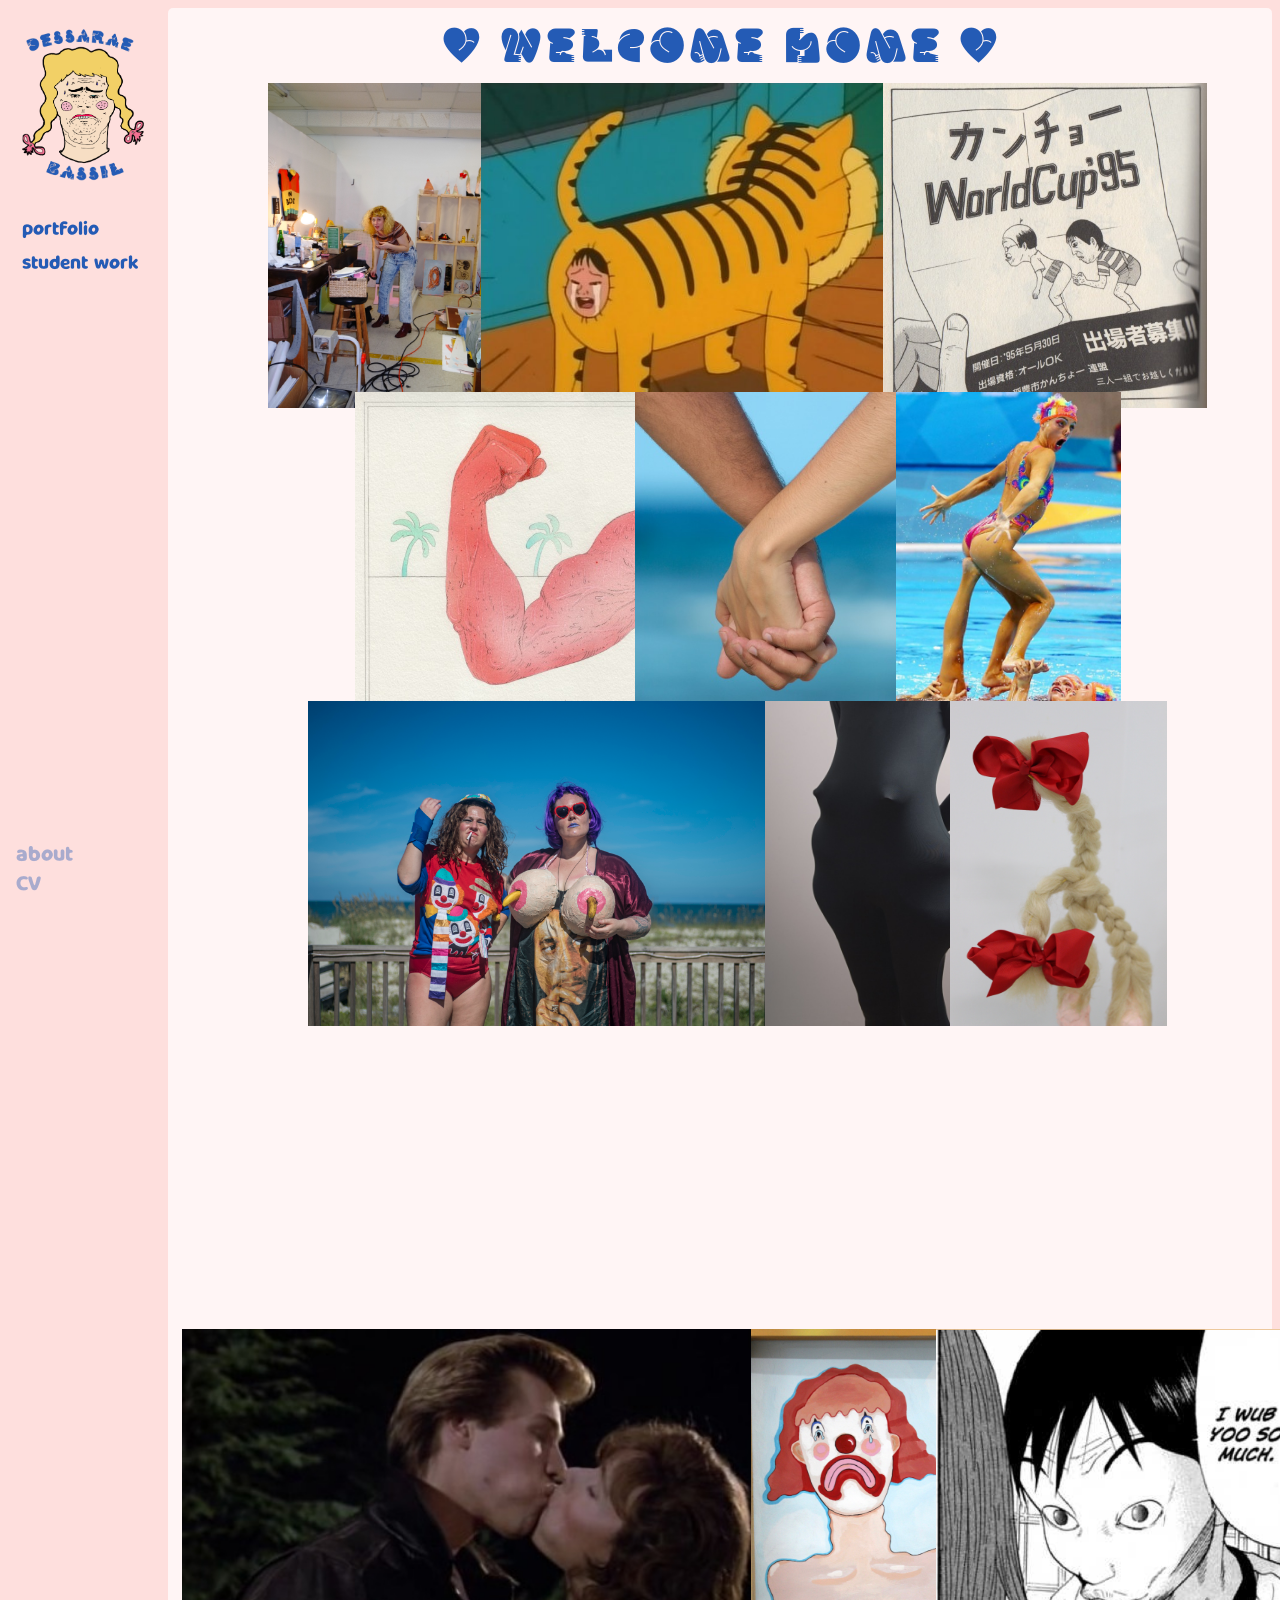
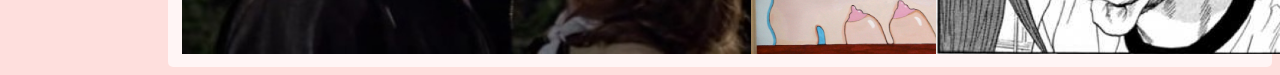
<file: index.html>
<!DOCTYPE html>
<html>
  <head>

      
      <title>Dessarae Bassil</title>
      
      <!--Favicon!-->
      <link rel="apple-touch-icon" sizes="180x180" href="favicon/apple-touch-icon.png">
      <link rel="icon" type="image/png" sizes="32x32" href="favicon/favicon-32x32.png">
      <link rel="icon" type="image/png" sizes="16x16" href="favicon/favicon-16x16.png">
      <link rel="manifest" href="favicon/site.webmanifest">
      
      <!--CSS 4 style 😎-->
      <link rel="stylesheet" href="style.css">
      
      <script src="http://code.jquery.com/jquery-1.9.1.js"></script>
      <script type='text/javascript' src='imgfull.js'></script>
      
  </head>
  <body>      
      


<!-- Side navigation -->
<div class="sidenav">
    <a href="https://desbassil.github.io/imnothungryanymoreIMGONNALIVE/"><img class="logo" src="images/deslogo.png"></a>
    <br>

    <a href="https://drive.google.com/drive/folders/1gKyrLDN_rhjqAeA60hhjHjp_40tUdDio?usp=share_link" target="_blank">portfolio</a>
    <a href="https://drive.google.com/drive/folders/1v84iVUXpXrWi0jJuYFeFX-sxOpY9Ii22?usp=share_link" target="_blank">student work</a>
    
    
    
        <div class="navfooter">
            <div class="about"><a href="about.html">about</a>
                <br><a href="https://drive.google.com/drive/folders/1U5FYYluUemfCTax7ciSStBxe0zQ8QB4K?usp=share_link" target="_blank">CV</a></div>
                
            
        
        </div>
</div>

<!-- Page content -->
<div class="main">
    
    <h1 class="catHome"><3 welcome home <3</h1>
    
  <div class="imageContainerCentered"> 
      
      
      
       <img class="homeimg" src="images/home/R0015004%20(1).JPG">
      <img class="homeimg" src="images/home/tumblr_lq93u5k0Cx1qg7jcvo1_500.jpg">
      <img class="homeimg" src="images/home/tumblr_lmjs33fVsa1qabyyyo1_500.jpg">
      <img class="homeimg" src="images/home/tumblr_lp0d3kCAq31r0rohfo1_500.jpg">
      
      <img class="homeimg" src="images/home/tumblr_m3zydkQTLa1qg7jcvo1_500.jpg">
      <img class="homeimg" src="images/home/tumblr_n7h5kkMhkf1qg7jcvo1_500.jpg">
      <img class="homeimg" src="images/home/KGP1767.jpg">
      <img class="homeimg" src="images/home/tumblr_n801fhb5HI1qcz8zio1_500.jpg">
      <img class="homeimg" src="images/home/IMG_0364.jpg">
      
      <iframe width="560" height="315" src="https://www.youtube.com/embed/uZ5VNXIiv1c?autoplay=1&mute=1&loop=1&modestbranding=1&autohide=1&showinfo=0" frameborder="0" allow="accelerometer; autoplay; clipboard-write; encrypted-media; gyroscope; picture-in-picture" allowfullscreen></iframe>
      
      <img class="homeimg" src="images/home/tumblr_muvx2hEpKQ1qg7jcvo1_500.jpg">
      <img class="homeimg" src="images/home/IMG_0367.jpg">
      <img class="homeimg" src="images/home/tumblr_msxajduQo61qg7jcvo1_500.png">
      
      
    </div>
    <p class="title"> <br></p>

    
    
</div>
        </body>
    
    
    
</html>
</file>
<file: style.css>
body {
    background-color: #fedfdd;
}

img{
    user-select: none;
    user-drag: none;
    -moz-user-select: none;
    -webkit-user-drag: none;
    -webkit-user-select: none;
    -ms-user-select: none; 
}

/* The sidebar menu */
.sidenav {
  height: 100%; /* Full-height: remove this if you want "auto" height */
  width: 160px; /* Set the width of the sidebar */
  position: fixed; /* Fixed Sidebar (stay in place on scroll) */
  z-index: 1; /* Stay on top */
  top: 0; /* Stay at the top */
  left: 0;
  background-color: #fedfdd; /* soft pink */
  overflow-x: hidden; /* Disable horizontal scroll */
  padding-top: 20px;
}

.navSpacer {
    font-family: "milkyNiceCLean";
    color: #245BB5;
    margin-top: 0px;
    margin-bottom: 0px;
    padding: 6px 16px 6px 22px;
}

.logo {
    width: 100%;
}

/* The navigation menu links */
.sidenav a {
  padding: 6px 16px 6px 22px;
  text-decoration: none;
  font-size: 18px;
  color: #245BB5;
  display: block;
    font-family: "milkyNiceClean"
}

/* When you mouse over the navigation links, change their color */
.sidenav a:hover {
  color: #F2D066;
}

/* Style page content */
.main {
  margin-left: 160px; /* Same as the width of the sidebar */
  padding: 10px 10px;
    background-color: #FFF5F5;
    border-radius: 5px;
    
}

/* On smaller screens, where height is less than 450px, change the style of the sidebar (less padding and a smaller font size) */
@media screen and (max-height: 450px) {
  .sidenav {padding-top: 15px;}
  .sidenav a {font-size: 18px;}
    .cat {font-size: 20px;}
}
.catHome {font-size: 20px;}
}


.imageContainer {
    margin-top: 15px;
}

.imageContainerCentered {
    margin-top: 15px;
    text-align: center;
}

/* INACTIVE -- makes image bigger on hover
.imageContainer > img:hover {
  width: 40%;
    min-width: 400px;
    max-width: 600px;
}
*/




/* fonts */

@font-face {
    font-family: "typefessePleine";
    src: url("fonts/Typefesse_Pleine.woff");
}

@font-face {
    font-family: "typefesseClaire";
    src: url("fonts/Typefesse_Claire-Obscure.woff");
}

@font-face {
    font-family: "typefesseClaire";
    src: url("fonts/Typefesse_Claire-Obscure.woff");
}

@font-face {
    font-family: "milkyNice";
    src: url("fonts/MilkyNice.otf");
}

@font-face {
    font-family: "milkyNiceClean";
    src: url("fonts/MilkyNice-Clean.otf");
}

@font-face {
    font-family: "comicsans";
    src: url("fonts/comicbd.ttf");
}


/*Category header styling*/
.cat {
    font-family: "typefessePleine";
    font-weight: 1;
    font-size: 50px;
    margin-top: -5px;
    margin-bottom: -5px;
    color: #245BB5;
}

.catHome{
    font-family: "typefessePleine";
    font-weight: 1;
    font-size: 50px;
    margin-top: -5px;
    margin-bottom: -5px;
    color: #245BB5;
    text-align: center;
}

.title {
    font-family: "milkyNiceClean";
    color: #245BB5;
    font-weight: 100;
    margin-top: 0px;

    margin-bottom: 0px;
    border-radius: 0px 0px 5px 5px;
}

.title a{
    color: #245BB5;
    opacity: 50%;
    text-decoration: none;
}

.title a:hover{
    color: #F2D066;
    opacity: 100%;
}

.medium {
    font-family: "milkyNiceClean";
    color: #245BB5;
    font-size: 12px;
    opacity: 50%;
    font-weight: 100;
    margin-top: 0px;
    padding-bottom: 5px;
    margin-bottom: 0px;
    border-radius: 0px 0px 5px 5px;
}

.borderSpacer {
  height: 5px;
  width: 100%;
  background-color: #fedfdd;
    border-radius: 15px
}

.navfooter {
    position: fixed;
    width: 160px;
    bottom: 10px;
    font-size: 9px;
    font-family: "milkyNiceClean";
    color: #D179AF;
    opacity: 55%;
    padding: 6px 16px 6px 16px;
}

.navfooter a{
    color: #7166D1;
    opacity:70%;
    padding: 0px;
    font-size: 9px;
    display: inline;
}

.navfooter a:hover{
    color: #7166D1;
    opacity: 100%;
}

.desCopy{
    font-size: 12px;
    display: inline;
}

.about{
    margin-bottom: -15px;
    line-height: 25px;
}

.about a{
    font-size: 20px;
    color: #245BB5;
}

.abouttext{
    width: 50%;
    max-width: 700px;
    min-width: 300px;
    text-align: justify
}
.copyright {
    font-family: "comicsans";
    display: inline;
    font-size: 12px;
}

.portrait{
    width: 50%;
    min-width: 300px;
    max-width: 700px;
}

.homeimg{
    height: 325px;
    margin-right:-35px;
    margin-bottom: -20px;
}

.exhibitionList{
    font-family: "milkyNiceClean";
    color: #245BB5;
    font-weight: 100;
    margin-top: -10px;
    line-height: 22px;
    margin-bottom: 0px;
    border-radius: 0px 0px 5px 5px;
    opacity: 80%;
}









/* Copy/pasted CSS from the JS code for viewing images full screen */

/* ddfullscreenimageviewer */
body.revealviewer {
  overflow: hidden;
}
#fullscreencanvas {
  position: fixed;
  left: 0;
  top: 0;
  width: 100%;
  height: 100%;
  width: 100vw;
  height: 100vh;
  visibility: hidden;
  opacity: 0;
  background: #E8FFE8;
  z-index: 9000;
  pointer-events: none;
  display: block;
  transition: opacity .3s, visibility 0s .3s;
}
body.revealviewer #fullscreencanvas {
  opacity: 1;
  pointer-events: auto;
  visibility: visible;
  transition: opacity .5s, visibility 0s .0s;
}
#fullscreenimagearea {
  position: relative;
  width: 100%;
  height: 100%;
  display: flex;
  align-items: center;
  justify-content: center;
}
#fullscreencanvas img {
  position: relative;
  cursor: pointer;
  transition: all .5s;
}
div#closeviewer {
/* Large x close button  */
  width: 35px;
  height: 35px;
  overflow: hidden;
  display: block;
  position: fixed;
  cursor: pointer;
  text-indent: -1000px;
  z-index: 100000;
  top: 10px;
  right: 10px;
}
div#closeviewer::before, div#closeviewer::after {
/* render large cross inside close button */
  content: "";
  display: block;
  position: absolute;
  width: 100%;
  height: 6px;
  background: #245BB5;
  top: 50%;
  opacity: 0;
  margin-top: -3px;
  -webkit-transform: rotate(0deg);
  transform: rotate(0deg);
  transition: transform .5s, opacity .5s;
}
body.revealviewer div#closeviewer::before {
  -webkit-transform: rotate(-45deg);
  transform: rotate(-45deg);
  opacity: 1;
}
body.revealviewer div#closeviewer::after {
  -webkit-transform: rotate(-135deg);
  transform: rotate(-135deg);
  opacity: 1;
}
/* Loading DIV CSS */
#fullimageloadingdiv, #zoomioloadingdiv {
  position: fixed;
  width: 100%;
  height: 100%;
  left: 0;
  top: 0;
  visibility: hidden;
  overflow: hidden;
  display: flex;
  pointer-events: none;
  z-index: 10000;
  align-items: center;
  justify-content: center;
  background: white;
}
#fullimageloadingdiv .spinner {
  width: 40px;
  height: 40px;
  margin: 100px auto;
  background-color: #E8FFE8;
  border-radius: 100%;
  -webkit-animation: sk-scaleout 1.0s infinite ease-in-out;
  animation: sk-scaleout 1.0s infinite ease-in-out;
}
@-webkit-keyframes sk-scaleout {
  0% {
    -webkit-transform: scale(0);
  }
  100% {
    -webkit-transform: scale(1.0);
    opacity: 0;
  }
}
@keyframes sk-scaleout {
  0% {
    -webkit-transform: scale(0);
    transform: scale(0);
  }
  100% {
    -webkit-transform: scale(1.0);
    transform: scale(1.0);
    opacity: 0;
  }
}
/* zoomio */
#zoomiocontainer {
/* container containing enlarged image (native sized image) */
  position: absolute;
  z-index: 9999;
  overflow: hidden;
  background: #E8FFE8;
  visibility: visible;
}
#zoomiocontainer img {
/* image inside zoom container */
  width: auto;
  height: auto !important;
  position: absolute !important;
  display: block !important;
  cursor: move;
}
.disablepointer {
  pointer-events: none;
}
#zoomiocontainer.mobileclass {
/* CSS class added to zoom container on mobile OS */
  overflow: scroll;
  -webkit-overflow-scrolling: touch;
}
#zoomioloadingdiv .spinner {
  width: 40px;
  height: 40px;
  margin: 100px auto;
  background-color: #333;
  border-radius: 100%;
  -webkit-animation: sk-scaleout 1.0s infinite ease-in-out;
  animation: sk-scaleout 1.0s infinite ease-in-out;
}
@-webkit-keyframes sk-scaleout {
  0% {
    -webkit-transform: scale(0);
  }
  100% {
    -webkit-transform: scale(1.0);
    opacity: 0;
  }
}
@keyframes sk-scaleout {
  0% {
    -webkit-transform: scale(0);
    transform: scale(0);
  }
  100% {
    -webkit-transform: scale(1.0);
    transform: scale(1.0);
    opacity: 0;
  }
}
/* opsional */
.thumbnails {
  cursor: zoom-in;
    height: 300px;
}
</file>
